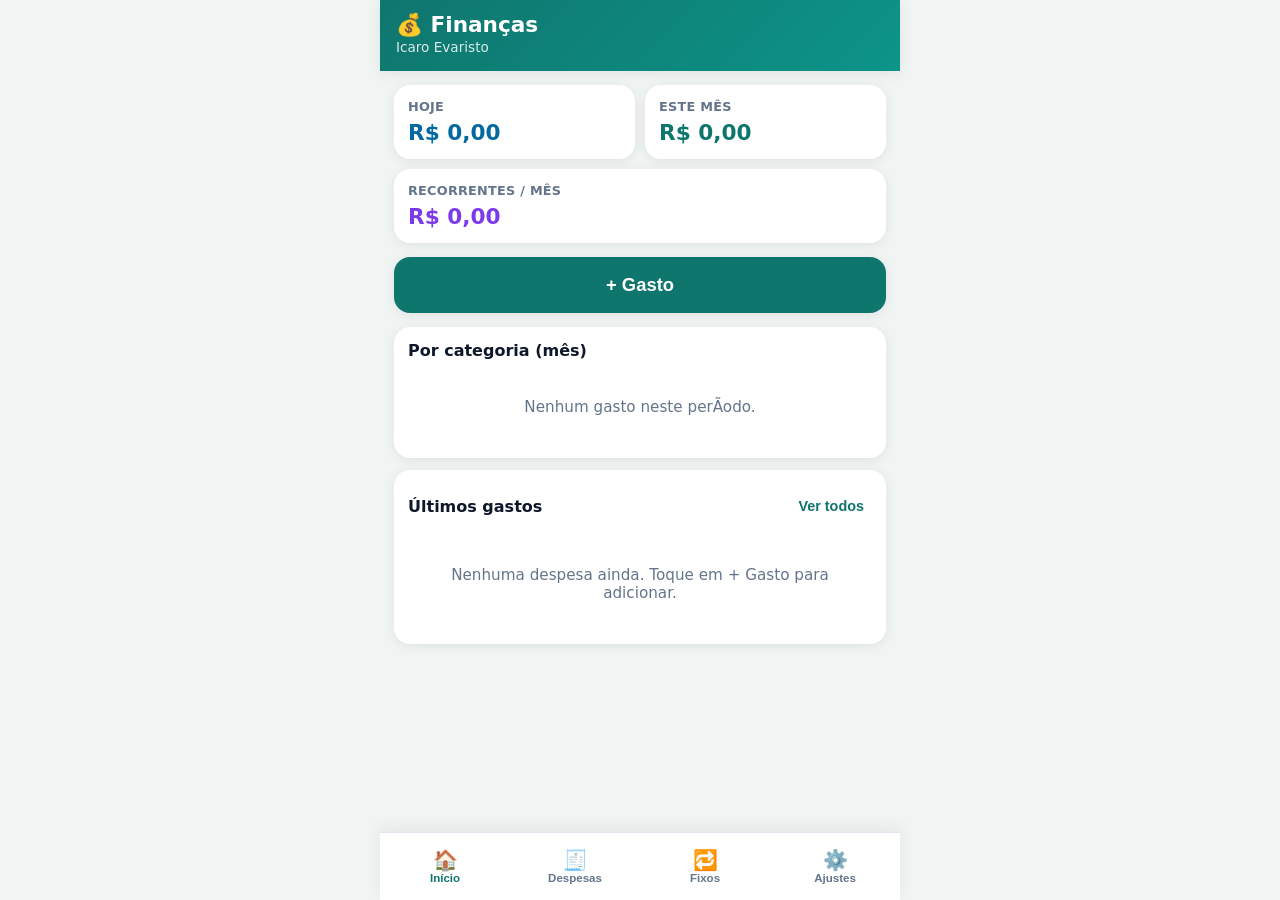
<file: index.html>
<!DOCTYPE html>
<html lang="pt-BR">
<head>
  <meta charset="UTF-8" />
  <meta name="viewport" content="width=device-width, initial-scale=1" />
  <meta http-equiv="refresh" content="0; url=financas/" />
  <title>Icaro Evaristo</title>
</head>
<body>
  <p><a href="financas/">Abrir Finanças</a></p>
</body>
</html>
</file>
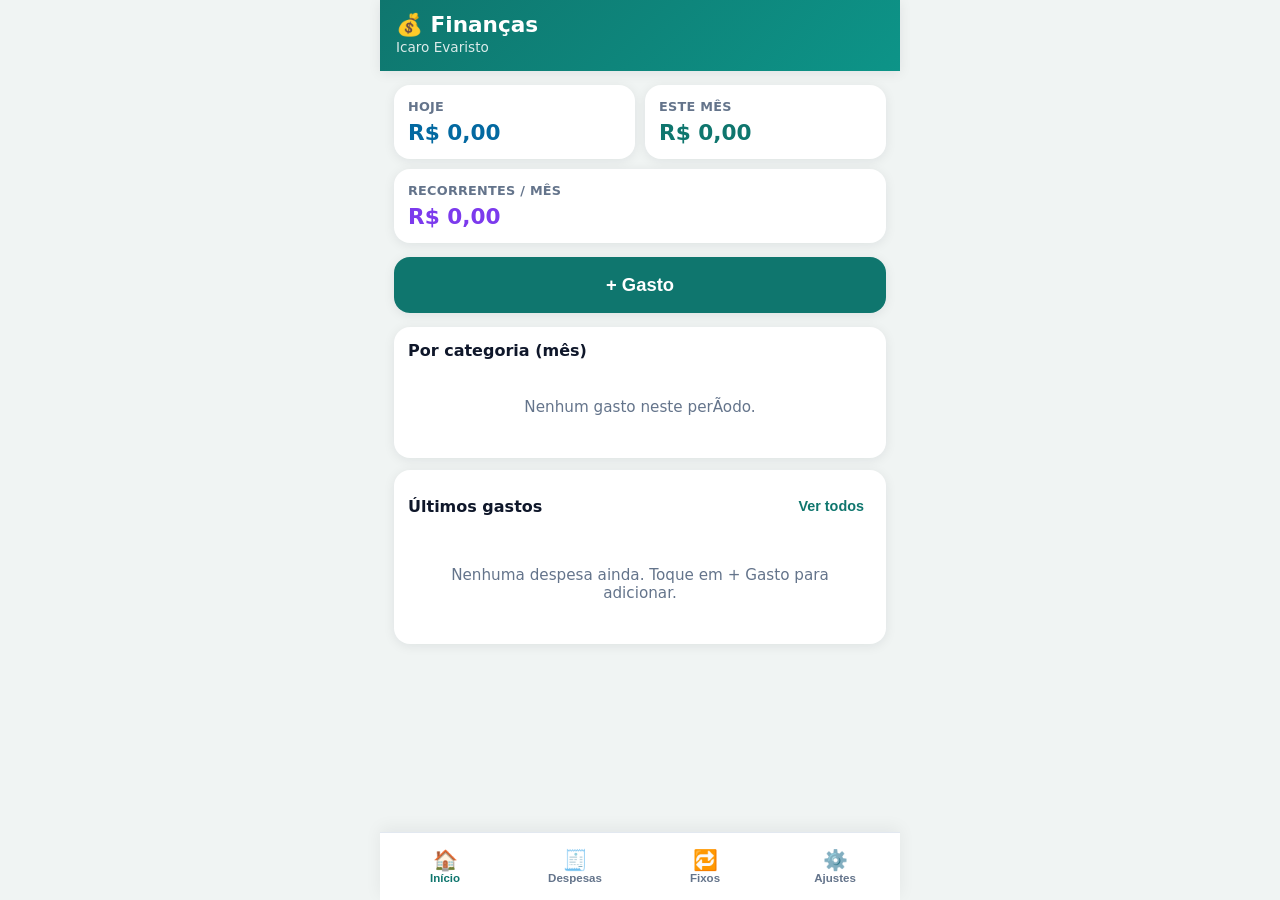
<file: financas/index.html>
<!DOCTYPE html>
<html lang="pt-BR">
<head>
  <meta charset="UTF-8" />
  <meta name="viewport" content="width=device-width, initial-scale=1, viewport-fit=cover" />
  <meta name="theme-color" content="#0f766e" />
  <meta name="description" content="Finanças pessoais — controle de gastos e assinaturas offline" />
  <meta name="apple-mobile-web-app-capable" content="yes" />
  <meta name="apple-mobile-web-app-status-bar-style" content="default" />
  <meta name="apple-mobile-web-app-title" content="Finanças" />
  <link rel="manifest" href="manifest.json" />
  <link rel="icon" type="image/svg+xml" href="icons/icon.svg" />
  <link rel="apple-touch-icon" href="icons/icon-192.png" />
  <title>Finanças — Icaro</title>
  <link rel="stylesheet" href="styles.css" />
</head>
<body>
  <div id="app">
    <header class="topbar">
      <div class="topbar-inner">
        <h1>💰 Finanças</h1>
        <p class="subtitle">Icaro Evaristo</p>
      </div>
    </header>

    <main class="content">
      <!-- DASHBOARD -->
      <section id="view-dashboard" class="view active">
        <div class="cards">
          <div class="card card-hoje">
            <span class="card-label">Hoje</span>
            <span class="card-value" id="total-hoje">R$&nbsp;0,00</span>
          </div>
          <div class="card card-mes">
            <span class="card-label">Este mês</span>
            <span class="card-value" id="total-mes">R$&nbsp;0,00</span>
          </div>
          <div class="card card-rec">
            <span class="card-label">Recorrentes / mês</span>
            <span class="card-value" id="total-rec">R$&nbsp;0,00</span>
          </div>
        </div>

        <button type="button" class="btn btn-primary btn-gasto-home" id="btn-gasto-home">
          + Gasto
        </button>

        <div class="panel">
          <div class="panel-head">
            <h2>Por categoria (mês)</h2>
          </div>
          <div id="cat-summary" class="cat-list"></div>
        </div>

        <div class="panel">
          <div class="panel-head">
            <h2>Últimos gastos</h2>
            <button type="button" class="link-btn" data-goto="despesas">Ver todos</button>
          </div>
          <div id="recent-list" class="item-list"></div>
        </div>
      </section>

      <!-- DESPESAS -->
      <section id="view-despesas" class="view">
        <div class="toolbar">
          <label class="month-picker">
            <span class="sr-only">Mês</span>
            <input type="month" id="filtro-mes" />
          </label>
          <button type="button" class="btn btn-primary" id="btn-nova-despesa">+ Nova</button>
        </div>
        <div class="panel">
          <div class="panel-head">
            <h2>Resumo do mês</h2>
            <span class="badge" id="mes-total-badge">R$&nbsp;0,00</span>
          </div>
          <div id="mes-cat-bars" class="bars"></div>
        </div>
        <div id="despesa-list" class="item-list"></div>
      </section>

      <!-- RECORRENTES -->
      <section id="view-recorrentes" class="view">
        <div class="toolbar">
          <p class="hint">Assinaturas e contas fixas (dia do mês)</p>
          <button type="button" class="btn btn-primary" id="btn-nova-rec">+ Nova</button>
        </div>
        <div id="rec-list" class="item-list"></div>
      </section>

      <!-- AJUSTES -->
      <section id="view-ajustes" class="view">
        <div class="panel">
          <h2>Backup</h2>
          <p class="hint">Exporte seus dados em JSON ou importe um backup anterior.</p>
          <div class="btn-row">
            <button type="button" class="btn btn-secondary" id="btn-export">Exportar JSON</button>
            <button type="button" class="btn btn-secondary" id="btn-import">Importar JSON</button>
            <input type="file" id="import-file" accept="application/json,.json" hidden />
          </div>
        </div>
        <div class="panel danger-zone">
          <h2>Dados</h2>
          <p class="hint">Apaga todas as despesas e recorrentes deste navegador.</p>
          <button type="button" class="btn btn-danger" id="btn-clear">Limpar tudo</button>
        </div>
        <div class="panel">
          <h2>Sobre</h2>
          <p class="hint">App offline no seu celular. Dados ficam só neste navegador (localStorage). Adicione à tela inicial para usar como app.</p>
        </div>
      </section>
    </main>

    <nav class="bottom-nav" aria-label="Navegação principal">
      <button type="button" class="nav-btn active" data-view="dashboard" aria-label="Início">
        <span class="nav-icon">🏠</span>
        <span>Início</span>
      </button>
      <button type="button" class="nav-btn" data-view="despesas" aria-label="Despesas">
        <span class="nav-icon">🧾</span>
        <span>Despesas</span>
      </button>
      <button type="button" class="nav-btn" data-view="recorrentes" aria-label="Recorrentes">
        <span class="nav-icon">🔁</span>
        <span>Fixos</span>
      </button>
      <button type="button" class="nav-btn" data-view="ajustes" aria-label="Ajustes">
        <span class="nav-icon">⚙️</span>
        <span>Ajustes</span>
      </button>
    </nav>
  </div>

  <!-- MODAL DESPESA -->
  <dialog id="modal-despesa" class="modal">
    <form id="form-despesa" class="modal-card">
      <h2 id="modal-despesa-title">Nova despesa</h2>
      <input type="hidden" id="despesa-id" />
      <label>
        Valor (R$)
        <input type="text" id="despesa-valor" inputmode="decimal" required placeholder="0,00" autocomplete="off" />
      </label>
      <label>
        Categoria
        <select id="despesa-categoria" required></select>
      </label>
      <label>
        Data
        <input type="date" id="despesa-data" required />
      </label>
      <label>
        Nota <span class="optional">(opcional)</span>
        <input type="text" id="despesa-nota" maxlength="120" placeholder="Ex.: almoço, Uber…" />
      </label>
      <div class="modal-actions">
        <button type="button" class="btn btn-ghost" id="despesa-cancel">Cancelar</button>
        <button type="submit" class="btn btn-primary">Salvar</button>
      </div>
    </form>
  </dialog>

  <!-- MODAL RECORRENTE -->
  <dialog id="modal-rec" class="modal">
    <form id="form-rec" class="modal-card">
      <h2 id="modal-rec-title">Novo recorrente</h2>
      <input type="hidden" id="rec-id" />
      <label>
        Nome
        <input type="text" id="rec-nome" maxlength="80" required placeholder="Ex.: Netflix, aluguel…" />
      </label>
      <label>
        Valor (R$)
        <input type="text" id="rec-valor" inputmode="decimal" required placeholder="0,00" autocomplete="off" />
      </label>
      <label>
        Dia do mês
        <input type="number" id="rec-dia" inputmode="numeric" min="1" max="31" required placeholder="1–31" />
      </label>
      <label>
        Categoria
        <select id="rec-categoria" required></select>
      </label>
      <div class="modal-actions">
        <button type="button" class="btn btn-ghost" id="rec-cancel">Cancelar</button>
        <button type="submit" class="btn btn-primary">Salvar</button>
      </div>
    </form>
  </dialog>

  <!-- TOAST -->
  <div id="toast" class="toast" hidden></div>

  <script src="app.js"></script>
</body>
</html>
</file>
<file: financas/styles.css>
:root {
  --bg: #f0f4f3;
  --surface: #ffffff;
  --text: #0f172a;
  --muted: #64748b;
  --primary: #0f766e;
  --primary-dark: #0d9488;
  --primary-soft: #ccfbf1;
  --danger: #dc2626;
  --danger-soft: #fee2e2;
  --border: #e2e8f0;
  --shadow: 0 2px 12px rgba(15, 23, 42, 0.08);
  --radius: 16px;
  --nav-h: 68px;
  --top-h: 72px;
  --safe-b: env(safe-area-inset-bottom, 0px);
  --safe-t: env(safe-area-inset-top, 0px);
  font-family: system-ui, -apple-system, "Segoe UI", Roboto, Ubuntu, sans-serif;
}

*, *::before, *::after { box-sizing: border-box; }

html, body {
  margin: 0;
  padding: 0;
  background: var(--bg);
  color: var(--text);
  min-height: 100%;
  -webkit-tap-highlight-color: transparent;
}

body {
  overscroll-behavior-y: contain;
}

#app {
  max-width: 520px;
  margin: 0 auto;
  min-height: 100dvh;
  padding-bottom: calc(var(--nav-h) + var(--safe-b) + 12px);
  position: relative;
}

.topbar {
  position: sticky;
  top: 0;
  z-index: 20;
  background: linear-gradient(135deg, #0f766e, #0d9488);
  color: #fff;
  padding: calc(12px + var(--safe-t)) 16px 16px;
  box-shadow: var(--shadow);
}

.topbar h1 {
  margin: 0;
  font-size: 1.35rem;
  font-weight: 700;
}

.subtitle {
  margin: 2px 0 0;
  opacity: 0.85;
  font-size: 0.85rem;
}

.content { padding: 14px 14px 8px; }

.view { display: none; }
.view.active { display: block; }

.cards {
  display: grid;
  grid-template-columns: 1fr 1fr;
  gap: 10px;
  margin-bottom: 14px;
}

.card {
  background: var(--surface);
  border-radius: var(--radius);
  padding: 14px;
  box-shadow: var(--shadow);
  display: flex;
  flex-direction: column;
  gap: 6px;
}

.card-rec { grid-column: 1 / -1; }

.card-label {
  font-size: 0.8rem;
  color: var(--muted);
  font-weight: 600;
  text-transform: uppercase;
  letter-spacing: 0.02em;
}

.card-value {
  font-size: 1.25rem;
  font-weight: 750;
  color: var(--primary);
}

.card-hoje .card-value { color: #0369a1; }
.card-mes .card-value { color: var(--primary); }
.card-rec .card-value { color: #7c3aed; }

.panel {
  background: var(--surface);
  border-radius: var(--radius);
  padding: 14px;
  margin-bottom: 12px;
  box-shadow: var(--shadow);
}

.panel-head {
  display: flex;
  align-items: center;
  justify-content: space-between;
  gap: 8px;
  margin-bottom: 10px;
}

.panel h2 {
  margin: 0 0 8px;
  font-size: 1rem;
}

.panel-head h2 { margin: 0; }

.hint {
  margin: 0 0 12px;
  color: var(--muted);
  font-size: 0.9rem;
  line-height: 1.4;
}

.toolbar {
  display: flex;
  align-items: center;
  justify-content: space-between;
  gap: 10px;
  margin-bottom: 12px;
}

.month-picker input {
  font-size: 1rem;
  padding: 10px 12px;
  border: 1px solid var(--border);
  border-radius: 12px;
  background: var(--surface);
  min-height: 44px;
}

.btn {
  appearance: none;
  border: none;
  border-radius: 12px;
  padding: 12px 16px;
  font-size: 0.95rem;
  font-weight: 650;
  cursor: pointer;
  min-height: 44px;
  min-width: 44px;
  display: inline-flex;
  align-items: center;
  justify-content: center;
  gap: 6px;
  transition: transform 0.08s ease, opacity 0.15s;
}

.btn:active { transform: scale(0.97); }

.btn-primary {
  background: var(--primary);
  color: #fff;
}

.btn-secondary {
  background: var(--primary-soft);
  color: var(--primary);
}

.btn-danger {
  background: var(--danger-soft);
  color: var(--danger);
}

.btn-ghost {
  background: transparent;
  color: var(--muted);
}

.btn-row {
  display: flex;
  flex-wrap: wrap;
  gap: 8px;
}

.link-btn {
  background: none;
  border: none;
  color: var(--primary);
  font-weight: 650;
  font-size: 0.9rem;
  cursor: pointer;
  padding: 8px;
  min-height: 44px;
}

.badge {
  background: var(--primary-soft);
  color: var(--primary);
  font-weight: 700;
  padding: 6px 10px;
  border-radius: 999px;
  font-size: 0.85rem;
}

.item-list { display: flex; flex-direction: column; gap: 8px; }

.item {
  background: var(--surface);
  border-radius: 14px;
  padding: 12px 14px;
  box-shadow: var(--shadow);
  display: grid;
  grid-template-columns: 1fr auto;
  gap: 4px 10px;
  align-items: center;
}

.item-title {
  font-weight: 650;
  font-size: 0.98rem;
}

.item-meta {
  color: var(--muted);
  font-size: 0.82rem;
  grid-column: 1;
}

.item-amount {
  font-weight: 750;
  font-size: 1.05rem;
  color: var(--text);
  white-space: nowrap;
}

.item-actions {
  display: flex;
  gap: 4px;
  grid-column: 2;
  grid-row: 1 / span 2;
  align-self: center;
}

.icon-btn {
  width: 44px;
  height: 44px;
  border: none;
  border-radius: 12px;
  background: var(--bg);
  cursor: pointer;
  font-size: 1.1rem;
  display: inline-flex;
  align-items: center;
  justify-content: center;
}

.icon-btn.danger { background: var(--danger-soft); }

.empty {
  text-align: center;
  color: var(--muted);
  padding: 28px 12px;
  font-size: 0.95rem;
}

.cat-list { display: flex; flex-direction: column; gap: 8px; }

.cat-row {
  display: grid;
  grid-template-columns: 1fr auto;
  gap: 4px 10px;
  align-items: center;
}

.cat-name {
  font-size: 0.9rem;
  font-weight: 600;
  display: flex;
  align-items: center;
  gap: 6px;
}

.cat-amt {
  font-weight: 700;
  font-size: 0.9rem;
}

.bar-track {
  grid-column: 1 / -1;
  height: 8px;
  background: var(--bg);
  border-radius: 999px;
  overflow: hidden;
}

.bar-fill {
  height: 100%;
  border-radius: 999px;
  background: var(--primary);
  min-width: 2px;
}

.bars { display: flex; flex-direction: column; gap: 10px; }

.bottom-nav {
  position: fixed;
  left: 50%;
  transform: translateX(-50%);
  bottom: 0;
  width: 100%;
  max-width: 520px;
  height: calc(var(--nav-h) + var(--safe-b));
  padding-bottom: var(--safe-b);
  background: var(--surface);
  border-top: 1px solid var(--border);
  display: grid;
  grid-template-columns: repeat(4, 1fr);
  z-index: 30;
  box-shadow: 0 -4px 16px rgba(15, 23, 42, 0.06);
}

.nav-btn {
  border: none;
  background: transparent;
  display: flex;
  flex-direction: column;
  align-items: center;
  justify-content: center;
  gap: 2px;
  font-size: 0.72rem;
  color: var(--muted);
  font-weight: 600;
  cursor: pointer;
  min-height: 44px;
}

.nav-btn.active { color: var(--primary); }
.nav-icon { font-size: 1.25rem; line-height: 1; }

.modal {
  border: none;
  border-radius: 20px;
  padding: 0;
  max-width: min(420px, calc(100vw - 24px));
  width: 100%;
  box-shadow: 0 20px 50px rgba(15, 23, 42, 0.25);
  background: transparent;
}

.modal::backdrop {
  background: rgba(15, 23, 42, 0.45);
}

.modal-card {
  background: var(--surface);
  border-radius: 20px;
  padding: 20px 18px 16px;
  display: flex;
  flex-direction: column;
  gap: 12px;
}

.modal-card h2 {
  margin: 0 0 4px;
  font-size: 1.15rem;
}

.modal-card label {
  display: flex;
  flex-direction: column;
  gap: 6px;
  font-size: 0.85rem;
  font-weight: 650;
  color: var(--muted);
}

.modal-card input,
.modal-card select {
  font-size: 1.05rem;
  padding: 12px 14px;
  border: 1px solid var(--border);
  border-radius: 12px;
  background: #fff;
  color: var(--text);
  font-weight: 500;
  min-height: 48px;
}

.modal-card input:focus,
.modal-card select:focus {
  outline: 2px solid var(--primary-soft);
  border-color: var(--primary);
}

.optional { font-weight: 500; opacity: 0.7; }

.modal-actions {
  display: flex;
  justify-content: flex-end;
  gap: 8px;
  margin-top: 4px;
}

.toast {
  position: fixed;
  left: 50%;
  bottom: calc(var(--nav-h) + var(--safe-b) + 16px);
  transform: translateX(-50%);
  background: #0f172a;
  color: #fff;
  padding: 12px 18px;
  border-radius: 999px;
  font-size: 0.9rem;
  font-weight: 600;
  z-index: 50;
  box-shadow: var(--shadow);
  max-width: calc(100vw - 32px);
  text-align: center;
}

.toast[hidden] { display: none; }

.sr-only {
  position: absolute;
  width: 1px;
  height: 1px;
  padding: 0;
  margin: -1px;
  overflow: hidden;
  clip: rect(0, 0, 0, 0);
  border: 0;
}

.danger-zone { border: 1px solid #fecaca; }

@media (min-width: 480px) {
  .card-value { font-size: 1.35rem; }
}


.btn-gasto-home {
  width: 100%;
  margin-bottom: 14px;
  min-height: 56px;
  font-size: 1.15rem;
  font-weight: 750;
  border-radius: 16px;
  box-shadow: var(--shadow);
}

/* Class-based dialog fallback when showModal is unavailable */
dialog.modal.is-open,
html.modal-open dialog.modal[open] {
  display: block;
  position: fixed;
  inset: 0;
  margin: auto;
  z-index: 40;
  max-height: calc(100dvh - 32px);
  overflow: auto;
}

html.modal-open::before {
  content: "";
  position: fixed;
  inset: 0;
  background: rgba(15, 23, 42, 0.45);
  z-index: 35;
}
</file>
